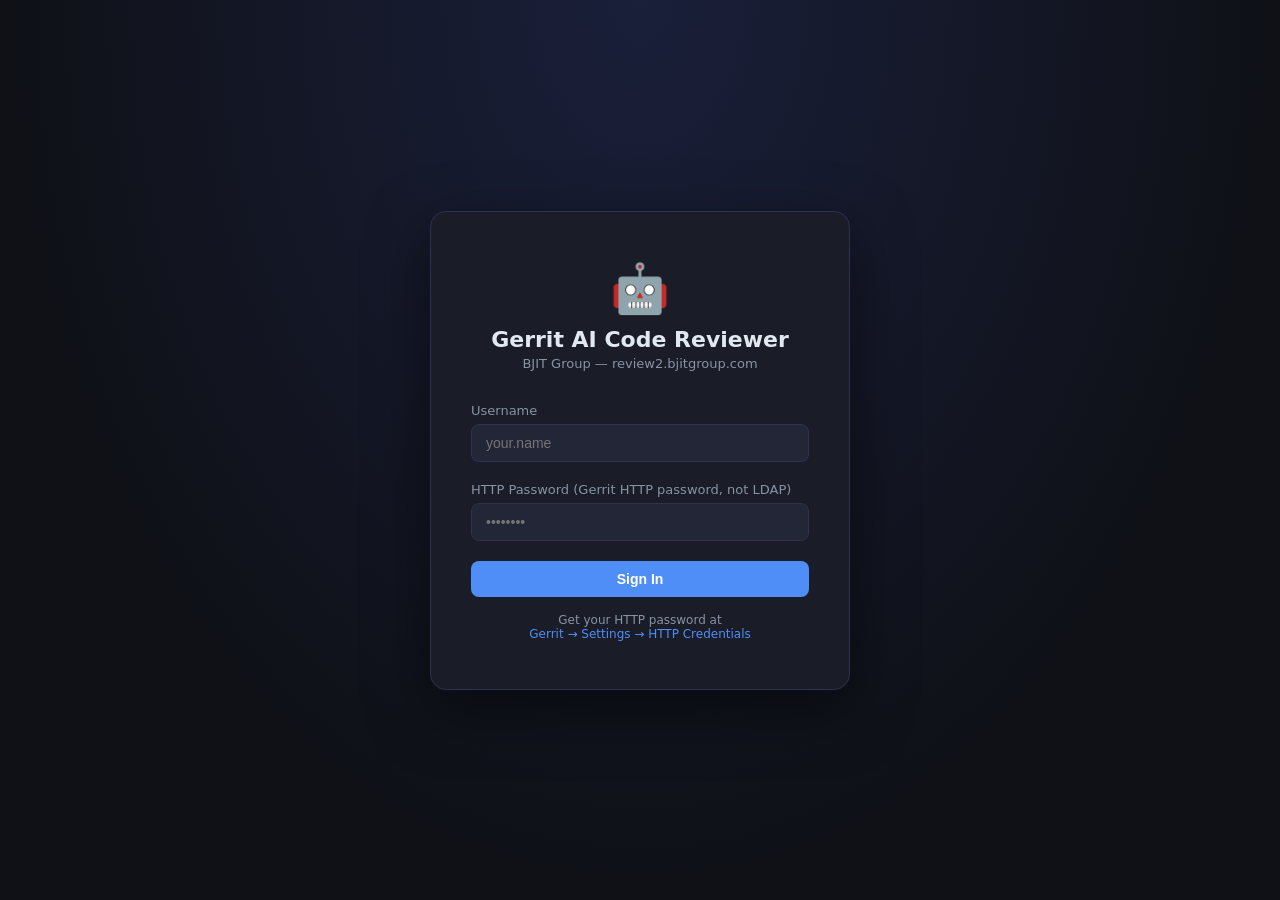
<file: index.html>
<!DOCTYPE html>
<html lang="en">
<head>
  <meta charset="UTF-8">
  <meta name="viewport" content="width=device-width, initial-scale=1.0">
  <title>Gerrit AI Code Reviewer — Login</title>
  <link rel="stylesheet" href="style.css">
</head>
<body>
<div class="login-wrap">
  <div class="login-card">
    <div class="login-logo">
      <div class="icon">🤖</div>
      <h1>Gerrit AI Code Reviewer</h1>
      <p>BJIT Group — review2.bjitgroup.com</p>
    </div>

    <form id="loginForm">
      <div class="form-group">
        <label>Username</label>
        <input type="text" id="username" placeholder="your.name" autocomplete="username" required />
      </div>
      <div class="form-group">
        <label>HTTP Password <span style="color:var(--muted)">(Gerrit HTTP password, not LDAP)</span></label>
        <input type="password" id="password" placeholder="••••••••" autocomplete="current-password" required />
      </div>
      <button type="submit" class="btn btn-primary btn-full" id="loginBtn">
        <span id="loginBtnText">Sign In</span>
      </button>
      <div class="error-msg" id="errorMsg"></div>
    </form>

    <p class="hint">
      Get your HTTP password at<br>
      <a href="https://review2.bjitgroup.com:8443/settings/#HTTPCredentials" target="_blank">
        Gerrit → Settings → HTTP Credentials
      </a>
    </p>
  </div>
</div>

<div id="toastContainer" class="toast-container"></div>

<script>
const PROXY = 'http://localhost:7474/api';

function makeAuthHeader(user, pass) {
  return 'Basic ' + btoa(user + ':' + pass);
}

function showToast(msg, type='success') {
  const c = document.getElementById('toastContainer');
  const t = document.createElement('div');
  t.className = `toast ${type}`;
  t.innerHTML = `<span>${type === 'success' ? '✅' : '❌'}</span> ${msg}`;
  c.appendChild(t);
  setTimeout(() => t.remove(), 4000);
}

document.getElementById('loginForm').addEventListener('submit', async (e) => {
  e.preventDefault();
  const username = document.getElementById('username').value.trim();
  const password = document.getElementById('password').value;
  const btn = document.getElementById('loginBtn');
  const errMsg = document.getElementById('errorMsg');

  btn.disabled = true;
  document.getElementById('loginBtnText').textContent = 'Signing in…';
  errMsg.textContent = '';

  try {
    const auth = makeAuthHeader(username, password);
    // Validate credentials by hitting /a/accounts/self
    const r = await fetch(PROXY + '/a/accounts/self', {
      headers: { 'Authorization': auth }
    });

    if (r.ok) {
      const data = await r.json();
      // Store credentials in sessionStorage
      sessionStorage.setItem('auth', auth);
      sessionStorage.setItem('username', data.username || username);
      sessionStorage.setItem('display_name', data.display_name || username);
      showToast('Login successful! Redirecting…');
      setTimeout(() => { window.location.href = 'projects.html'; }, 800);
    } else if (r.status === 401) {
      errMsg.textContent = 'Invalid username or HTTP password. Check your Gerrit HTTP credentials.';
    } else {
      errMsg.textContent = `Login failed (HTTP ${r.status}). Is the proxy server running?`;
    }
  } catch (err) {
    errMsg.textContent = 'Cannot reach proxy server. Make sure server.py is running on port 7474.';
    console.error(err);
  } finally {
    btn.disabled = false;
    document.getElementById('loginBtnText').textContent = 'Sign In';
  }
});

// If already logged in, go straight to projects
if (sessionStorage.getItem('auth')) {
  window.location.href = 'projects.html';
}


</script>
</body>
</html>
</file>
<file: style.css>
/* Gerrit AI Code Reviewer — Dark Theme */

* { box-sizing: border-box; margin: 0; padding: 0; }

:root {
  --bg: #0f1117;
  --bg2: #1a1d27;
  --bg3: #222636;
  --border: #2e3250;
  --accent: #4f8ef7;
  --accent2: #7c5cbf;
  --green: #3ddc84;
  --red: #ff5f57;
  --yellow: #ffc857;
  --text: #e2e8f0;
  --muted: #8892a4;
  --code-bg: #12151f;
}

body {
  font-family: 'Segoe UI', system-ui, sans-serif;
  background: var(--bg);
  color: var(--text);
  min-height: 100vh;
}

a { color: var(--accent); text-decoration: none; }
a:hover { text-decoration: underline; }

/* ===== LOGIN ===== */
.login-wrap {
  display: flex;
  align-items: center;
  justify-content: center;
  min-height: 100vh;
  background: radial-gradient(ellipse at 50% 0%, #1a1f3a 0%, var(--bg) 70%);
}

.login-card {
  background: var(--bg2);
  border: 1px solid var(--border);
  border-radius: 16px;
  padding: 48px 40px;
  width: 420px;
  box-shadow: 0 20px 60px rgba(0,0,0,0.5);
}

.login-logo {
  text-align: center;
  margin-bottom: 32px;
}

.login-logo .icon { font-size: 48px; }
.login-logo h1 { font-size: 22px; font-weight: 700; margin-top: 10px; }
.login-logo p { color: var(--muted); font-size: 13px; margin-top: 4px; }

.form-group { margin-bottom: 20px; }
.form-group label { display: block; font-size: 13px; color: var(--muted); margin-bottom: 6px; }
.form-group input {
  width: 100%;
  background: var(--bg3);
  border: 1px solid var(--border);
  border-radius: 8px;
  padding: 10px 14px;
  color: var(--text);
  font-size: 14px;
  transition: border-color 0.2s;
}
.form-group input:focus { outline: none; border-color: var(--accent); }

.btn {
  display: inline-flex;
  align-items: center;
  gap: 8px;
  padding: 10px 20px;
  border-radius: 8px;
  font-size: 14px;
  font-weight: 600;
  cursor: pointer;
  border: none;
  transition: opacity 0.2s, transform 0.1s;
}
.btn:active { transform: scale(0.98); }
.btn:disabled { opacity: 0.5; cursor: not-allowed; }

.btn-primary { background: var(--accent); color: white; }
.btn-primary:hover { opacity: 0.9; }
.btn-success { background: var(--green); color: #000; }
.btn-danger  { background: var(--red); color: white; }
.btn-ghost   { background: var(--bg3); color: var(--text); border: 1px solid var(--border); }
.btn-ghost:hover { border-color: var(--accent); }
.btn-full    { width: 100%; justify-content: center; }

.error-msg { color: var(--red); font-size: 13px; margin-top: 12px; text-align: center; }
.hint { color: var(--muted); font-size: 12px; margin-top: 16px; text-align: center; }

/* ===== TOP NAV ===== */
.topnav {
  background: var(--bg2);
  border-bottom: 1px solid var(--border);
  padding: 0 24px;
  height: 56px;
  display: flex;
  align-items: center;
  justify-content: space-between;
  position: sticky;
  top: 0;
  z-index: 100;
}

.topnav-brand { font-weight: 700; font-size: 16px; display: flex; align-items: center; gap: 10px; }
.topnav-right { display: flex; align-items: center; gap: 16px; }
.user-badge {
  background: var(--bg3);
  border: 1px solid var(--border);
  border-radius: 20px;
  padding: 4px 12px;
  font-size: 13px;
  color: var(--muted);
}

/* ===== CHANGES PAGE ===== */
.page { padding: 28px 32px; max-width: 1200px; margin: 0 auto; }

.page-header { margin-bottom: 28px; }
.page-header h2 { font-size: 22px; font-weight: 700; }
.page-header p { color: var(--muted); margin-top: 4px; font-size: 14px; }

.stats-row {
  display: flex;
  gap: 16px;
  margin-bottom: 28px;
}

.stat-card {
  background: var(--bg2);
  border: 1px solid var(--border);
  border-radius: 12px;
  padding: 18px 24px;
  flex: 1;
}
.stat-card .num { font-size: 28px; font-weight: 700; color: var(--accent); }
.stat-card .label { font-size: 12px; color: var(--muted); margin-top: 2px; }

.search-bar {
  background: var(--bg2);
  border: 1px solid var(--border);
  border-radius: 8px;
  padding: 10px 16px;
  color: var(--text);
  font-size: 14px;
  width: 320px;
  margin-bottom: 20px;
}
.search-bar:focus { outline: none; border-color: var(--accent); }

/* Project accordion */
.project-group { margin-bottom: 12px; }

.project-header {
  background: var(--bg2);
  border: 1px solid var(--border);
  border-radius: 10px;
  padding: 14px 18px;
  cursor: pointer;
  display: flex;
  align-items: center;
  justify-content: space-between;
  user-select: none;
  transition: border-color 0.2s;
}
.project-header:hover { border-color: var(--accent); }
.project-header.open { border-radius: 10px 10px 0 0; border-bottom-color: transparent; }

.project-name { font-weight: 600; font-size: 15px; display: flex; align-items: center; gap: 10px; }
.project-badge {
  background: var(--accent);
  color: white;
  border-radius: 12px;
  padding: 2px 10px;
  font-size: 12px;
  font-weight: 600;
}

.project-body {
  background: var(--bg2);
  border: 1px solid var(--border);
  border-top: none;
  border-radius: 0 0 10px 10px;
  overflow: hidden;
}

/* Change row */
.change-row {
  padding: 14px 18px;
  border-top: 1px solid var(--border);
  cursor: pointer;
  display: grid;
  grid-template-columns: 1fr auto auto auto;
  align-items: center;
  gap: 16px;
  transition: background 0.15s;
}
.change-row:first-child { border-top: none; }
.change-row:hover { background: var(--bg3); }

.change-subject { font-size: 14px; font-weight: 500; }
.change-meta { font-size: 12px; color: var(--muted); margin-top: 3px; }
.change-id { font-size: 12px; color: var(--muted); font-family: monospace; }

.badge {
  padding: 3px 10px;
  border-radius: 12px;
  font-size: 11px;
  font-weight: 600;
}
.badge-open    { background: rgba(61,220,132,0.15); color: var(--green); }
.badge-error   { background: rgba(255,95,87,0.15); color: var(--red); }
.badge-warning { background: rgba(255,200,87,0.15); color: var(--yellow); }
.badge-info    { background: rgba(79,142,247,0.15); color: var(--accent); }
.badge-suggestion { background: rgba(79,142,247,0.15); color: var(--accent); }

/* ===== REVIEW PAGE ===== */
.review-layout {
  display: grid;
  grid-template-columns: 280px 4px 1fr;
  height: calc(100vh - 56px);
  overflow: hidden;
}

.file-sidebar {
  background: var(--bg2);
  overflow-y: auto;
  display: flex;
  flex-direction: column;
  min-width: 150px;
  max-width: 600px;
}

/* Drag handle between sidebar and main */
.resize-handle {
  background: var(--border);
  cursor: col-resize;
  transition: background 0.15s;
  user-select: none;
}
.resize-handle:hover,
.resize-handle.active {
  background: var(--accent);
}

.sidebar-header {
  padding: 16px;
  border-bottom: 1px solid var(--border);
  position: sticky;
  top: 0;
  background: var(--bg2);
  z-index: 10;
}
.sidebar-header h3 { font-size: 14px; font-weight: 700; }
.sidebar-header p { font-size: 12px; color: var(--muted); margin-top: 3px; }

.file-item {
  padding: 10px 16px;
  cursor: pointer;
  border-bottom: 1px solid var(--border);
  font-size: 13px;
  display: flex;
  align-items: center;
  gap: 8px;
  transition: background 0.15s;
}
.file-item:hover { background: var(--bg3); }
.file-item.active { background: rgba(79,142,247,0.1); border-left: 3px solid var(--accent); }
.file-name { flex: 1; overflow: hidden; text-overflow: ellipsis; white-space: nowrap; }
.file-stats { font-size: 11px; white-space: nowrap; }
.ins { color: var(--green); }
.del { color: var(--red); }

/* Main content area */
.review-main {
  overflow-y: auto;
  display: flex;
  flex-direction: column;
}

.review-topbar {
  padding: 16px 24px;
  border-bottom: 1px solid var(--border);
  background: var(--bg2);
  position: sticky;
  top: 0;
  z-index: 10;
  display: flex;
  align-items: flex-start;
  justify-content: space-between;
  gap: 16px;
}

.commit-info h3 { font-size: 16px; font-weight: 700; }
.commit-info p { font-size: 13px; color: var(--muted); margin-top: 3px; }

.review-actions { display: flex; gap: 10px; align-items: center; flex-shrink: 0; }

/* Diff view */
.diff-container { padding: 24px; flex: 1; }

.diff-file-header {
  background: var(--bg3);
  border: 1px solid var(--border);
  border-radius: 8px 8px 0 0;
  padding: 10px 16px;
  font-family: monospace;
  font-size: 13px;
  color: var(--accent);
  display: flex;
  align-items: center;
  gap: 8px;
}

.diff-table {
  width: 100%;
  border-collapse: collapse;
  font-family: 'Cascadia Code', 'Fira Code', 'Consolas', monospace;
  font-size: 13px;
  background: var(--code-bg);
  border: 1px solid var(--border);
  border-top: none;
  border-radius: 0 0 8px 8px;
  overflow: hidden;
  margin-bottom: 24px;
}

.diff-table td { padding: 2px 8px; white-space: pre; }
.diff-table .line-no { color: var(--muted); text-align: right; user-select: none; min-width: 40px; border-right: 1px solid var(--border); padding-right: 12px; }
.diff-table .diff-add { background: rgba(61,220,132,0.08); }
.diff-table .diff-add td { color: #a8f0c6; }
.diff-table .diff-add .line-no { color: var(--green); background: rgba(61,220,132,0.05); }
.diff-table .diff-del { background: rgba(255,95,87,0.08); }
.diff-table .diff-del td { color: #ffb0ab; }
.diff-table .diff-del .line-no { color: var(--red); background: rgba(255,95,87,0.05); }
.diff-table .diff-ctx td { color: var(--muted); }
.diff-marker { width: 20px; text-align: center; color: var(--muted); user-select: none; }

/* AI Review panel */
.ai-panel {
  background: var(--bg2);
  border-top: 1px solid var(--border);
  padding: 24px;
}

.ai-panel-header {
  display: flex;
  align-items: center;
  justify-content: space-between;
  margin-bottom: 20px;
}
.ai-panel-header h3 { font-size: 16px; font-weight: 700; display: flex; align-items: center; gap: 8px; }

.review-comments { display: flex; flex-direction: column; gap: 12px; margin-bottom: 20px; }

.review-comment {
  background: var(--bg3);
  border: 1px solid var(--border);
  border-radius: 10px;
  padding: 14px 16px;
  display: flex;
  gap: 12px;
  align-items: flex-start;
}
.review-comment.selected { border-color: var(--accent); }
.review-comment input[type=checkbox] { margin-top: 2px; flex-shrink: 0; cursor: pointer; width: 16px; height: 16px; }

.comment-body { flex: 1; }
.comment-location { font-size: 12px; color: var(--muted); margin-bottom: 6px; font-family: monospace; }
.comment-text { font-size: 14px; line-height: 1.5; }
.comment-severity { display: inline-flex; align-items: center; gap: 4px; margin-bottom: 6px; }

/* Spinner */
.spinner {
  width: 18px; height: 18px;
  border: 2px solid var(--border);
  border-top-color: var(--accent);
  border-radius: 50%;
  animation: spin 0.7s linear infinite;
  display: inline-block;
}
@keyframes spin { to { transform: rotate(360deg); } }

/* Placeholder / empty state */
.empty-state {
  text-align: center;
  padding: 60px 20px;
  color: var(--muted);
}
.empty-state .icon { font-size: 48px; margin-bottom: 12px; }
.empty-state p { font-size: 14px; }

/* Loading overlay */
.loading { padding: 40px; text-align: center; color: var(--muted); }

/* Toast notifications */
.toast-container {
  position: fixed;
  bottom: 24px;
  right: 24px;
  z-index: 1000;
  display: flex;
  flex-direction: column;
  gap: 8px;
}
.toast {
  background: var(--bg2);
  border: 1px solid var(--border);
  border-radius: 10px;
  padding: 12px 18px;
  font-size: 14px;
  min-width: 280px;
  box-shadow: 0 8px 24px rgba(0,0,0,0.4);
  animation: slideIn 0.3s ease;
  display: flex;
  align-items: center;
  gap: 10px;
}
.toast.success { border-color: var(--green); }
.toast.error   { border-color: var(--red); }
@keyframes slideIn { from { transform: translateX(100%); opacity: 0; } to { transform: translateX(0); opacity: 1; } }
</file>
